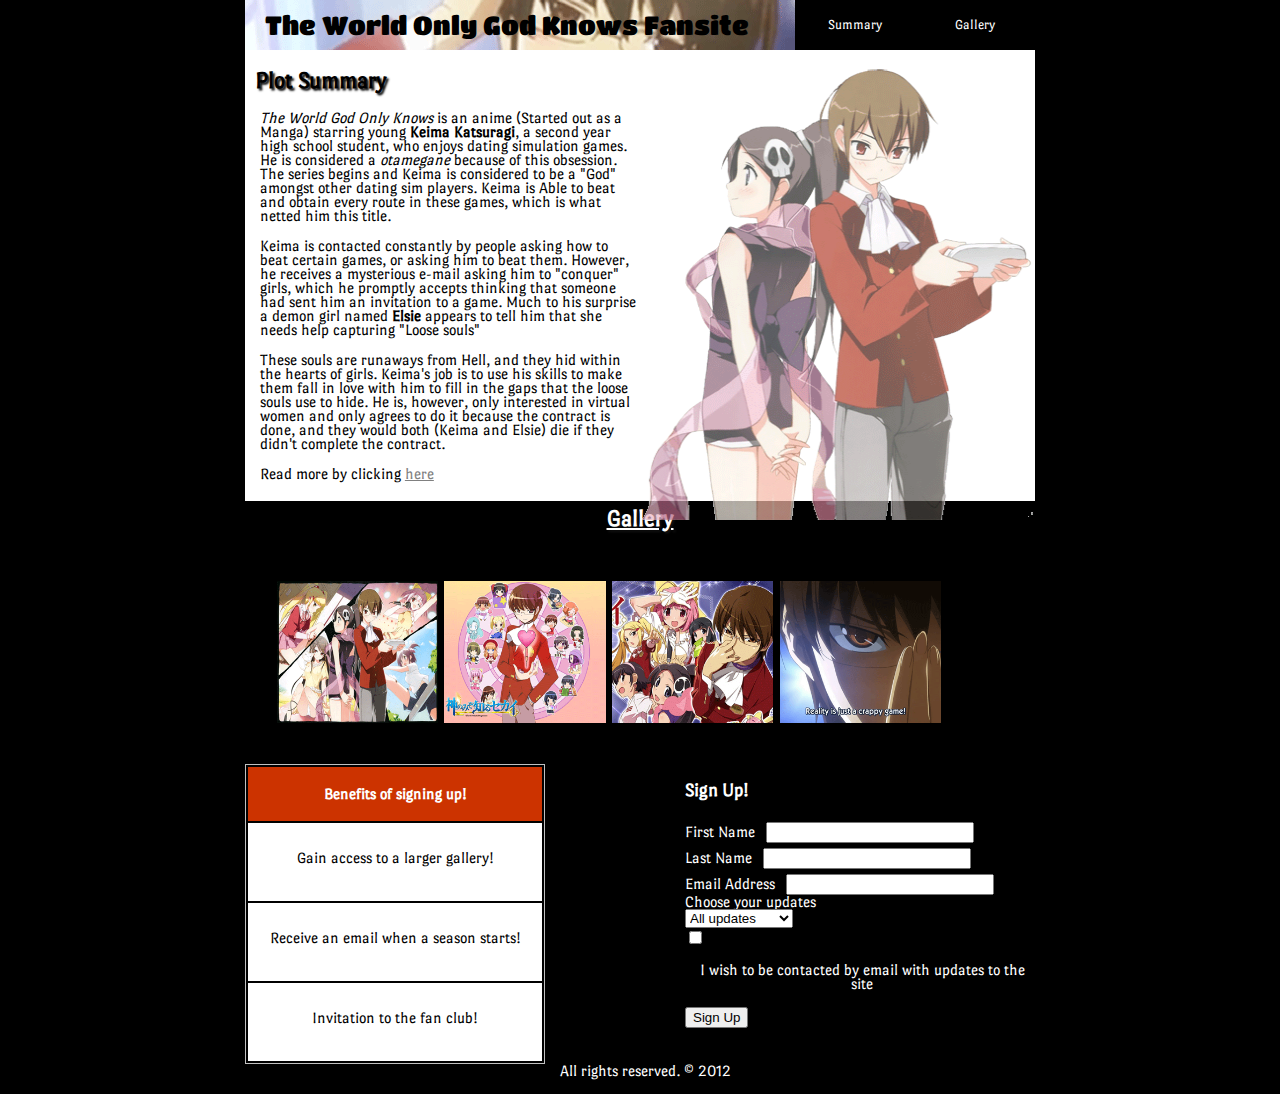
<file: index.html>
<!DOCTYPE html>
<html lang="en">

	<head>
		<meta charset="utf-8">
		<meta name="viewport" content="width=device-width, intial-scale=1, maximum-scale=1">
		<title>The World Only God Knows</title>
		<link rel="stylesheet" href="css/main.css" type="text/css">
		<link href='http://fonts.googleapis.com/css?family=Titan+One' rel='stylesheet' type='text/css'>
		<link href='http://fonts.googleapis.com/css?family=Port+Lligat+Sans' rel='stylesheet' type='text/css'>
	</head>
	
	
	<body>
	<div id="wrapper">
		<header>
		<h1>The World Only God Knows Fansite</h1>
			<nav>
			<ul>
				<li><a href="#summary">Summary</a></li>
				<li><a href="#gallery">Gallery</a></li>
			</ul>
			</nav>
		</header>
		<h2 class="heading">Plot Summary</h2>
			<section>
				<p><img src="images/twogkduo.png" alt="The World Only God Knows" id="mainimg"></p>
			<div id="summary">
			<p><em>The World God Only Knows</em> is an anime (Started out as a Manga)
			starring young <strong>Keima Katsuragi</strong>, a second year high school   student, who enjoys
			dating simulation games. He is considered a <em>otamegane</em> because of this
			obsession. The series begins and Keima is considered to be a "God" amongst
			other dating sim players. Keima is Able to beat and obtain every route in 
			these games, which is what netted him this title.
			</p>
			<p>
			Keima is contacted constantly by people asking how to beat certain games,
			or asking him to beat them. However, he receives a mysterious e-mail 
			asking him to "conquer" girls, which he promptly accepts thinking that
			someone had sent him an invitation to a game. Much to his surprise a demon
			girl named <strong>Elsie</strong> appears to tell him that she needs help capturing "Loose
			souls"
			</p>
			<p>
			These souls are runaways from Hell, and they hid within the hearts of girls.
			Keima's job is to use his skills to make them fall in love with him to fill
			in the gaps that the loose souls use to hide. He is, however, only interested
			in virtual women and only agrees to do it because the contract is done, and
			<span class="highlight">they would both (Keima and Elsie) die</span> if they didn't complete the contract.
			</p>
			<p>
			Read more by clicking 
			<a href="http://en.wikipedia.org/wiki/The_World_God_Only_Knows"> here</a>
			</p>
			</div>
			</section>
		<div id="subcontent">
		<h2><a id="gallery">Gallery</a></h2>
			<ul>
				<li><a href="images/twgokgallery1.gif"><img src="images/twgokgallery1.gif" alt="The World God Only Knows Gallery Image 1"></a></li>
				<li><a href="images/twgokgallery2.gif"><img src="images/twgokgallery2.gif" alt="The World God Only Knows Gallery Image 2"></a></li>
				<li><a href="images/twgokgallery3.gif"><img src="images/twgokgallery3.gif" alt="The World God Only Knows Gallery Image 3"></a></li>
				<li><a href="images/twgokgallery4.gif"><img src="images/twgokgallery4.gif" alt="The World God Only Knows Gallery Image 4"></a></li>
			</ul>
		<div id="signup">
		<table>
			<tr>
				<th>Benefits of signing up!</th>
			</tr>
			<tr>
				<td>Gain access to a larger gallery!</td>
			</tr>
			<tr>
				<td>Receive an email when a season starts!</td>
			</tr>	
			<tr>
				<td>Invitation to the fan club!</td>
			</tr>
		</table>
		<div id="signup_form">
		<h3> Sign Up! </h3>
		<form method="get" action="mailto:bangb12@fullsail.edu">
			<div>
				<label for="name_first"> First Name </label>
				<input type="text" name="name_first" id="name_first" class="input_field" />
			</div>
			<div>
				<label for="name_last"> Last Name </label>
				<input type="text" name="name_last" id="name_last" class="input_field" />
			</div>
			<div>
				<label for="email"> Email Address </label>
				<input type="text" name="email" id="email" class="input_field" />
			</div>
			<div>
				<label for="updates"> Choose your updates </label>
			</div>
			<div>
				<select name="updates" id="updates">
					<option> All updates </option> 
					<option> Only Pictures </option>
					<option> Only Episodes </option>
					<option> No Updates </option>
				</select>
			</div>
			<div>
				<input type="checkbox" name="site_updates" id="site_updates" />
				<p> I wish to be contacted by email with updates to the site</p>
			</div>
			<div>
				<button type="submit" name="submit" class="button">Sign Up</button>
			</div>
		</form>
		</div>
		</div>
		<footer>
			<p>All rights reserved. &copy; 2012</p>
		</footer>
		</div>
	</div>
	</body>
	
</html>
</file>
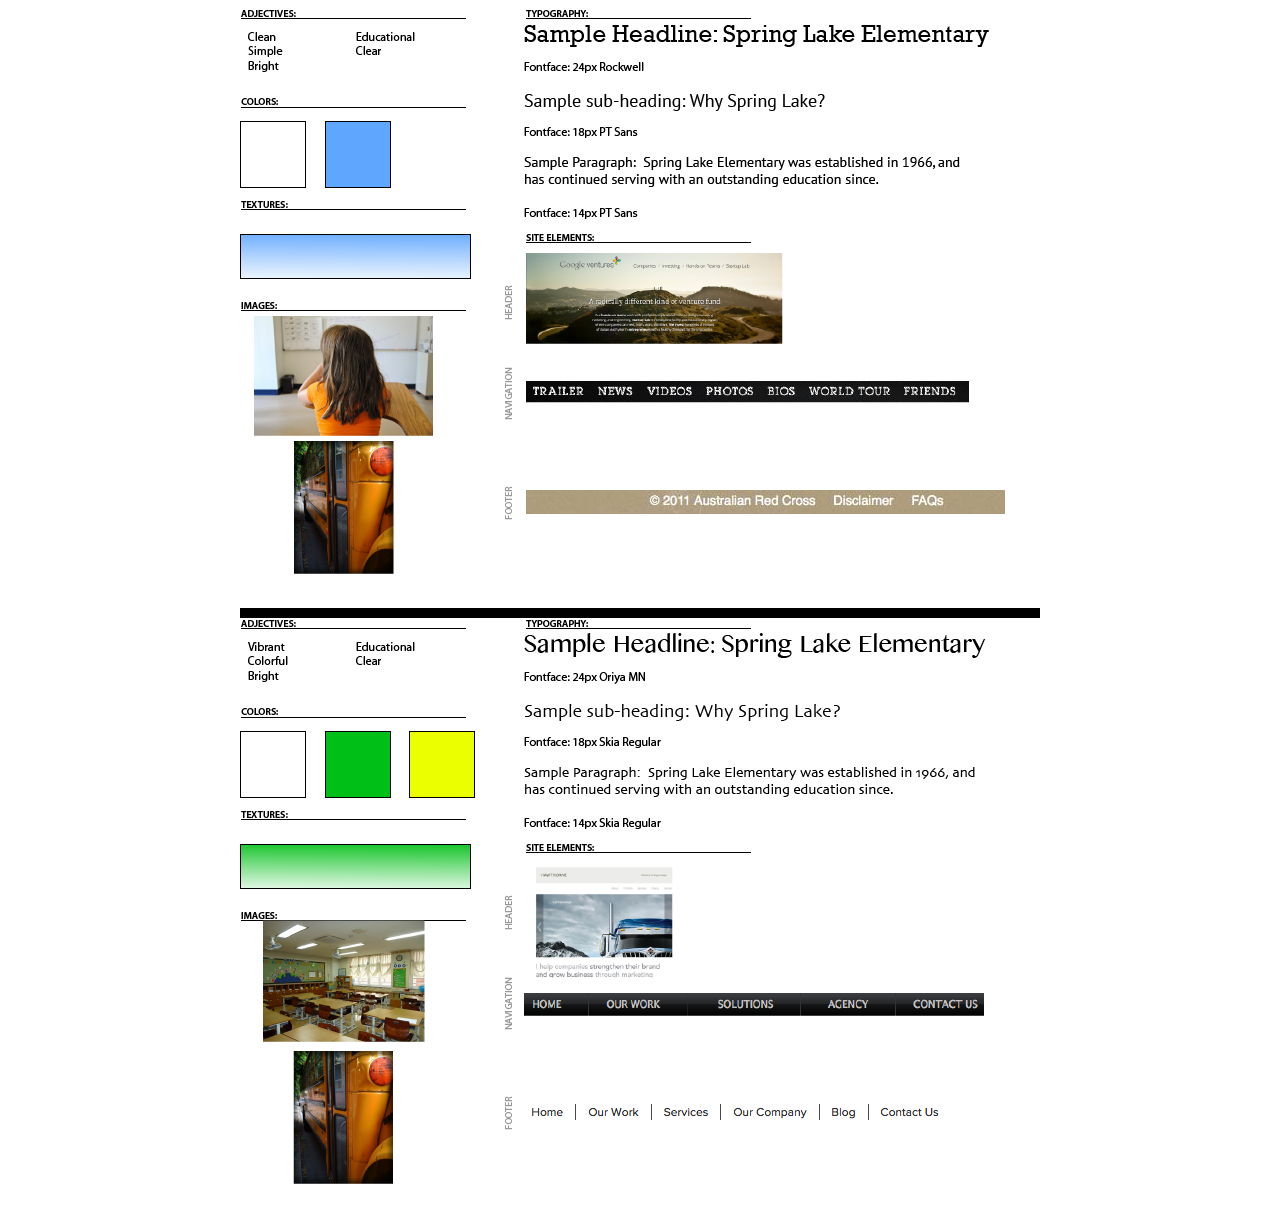
<file: noland-mood_boards.html>
<!DOCTYPE html>
<html lang="en">
<head>
	<meta charset="utf-8">
	<title> CNoland's Moodboards </title>
	<link rel="stylesheet" href="css/boards.css" type="text/css">
</head>

<body>
<div id="wrapper">
	<div id="firstboard">
	</div>
	<div id="secondboard">
	</div>
</div>
</body>
</html>
</file>
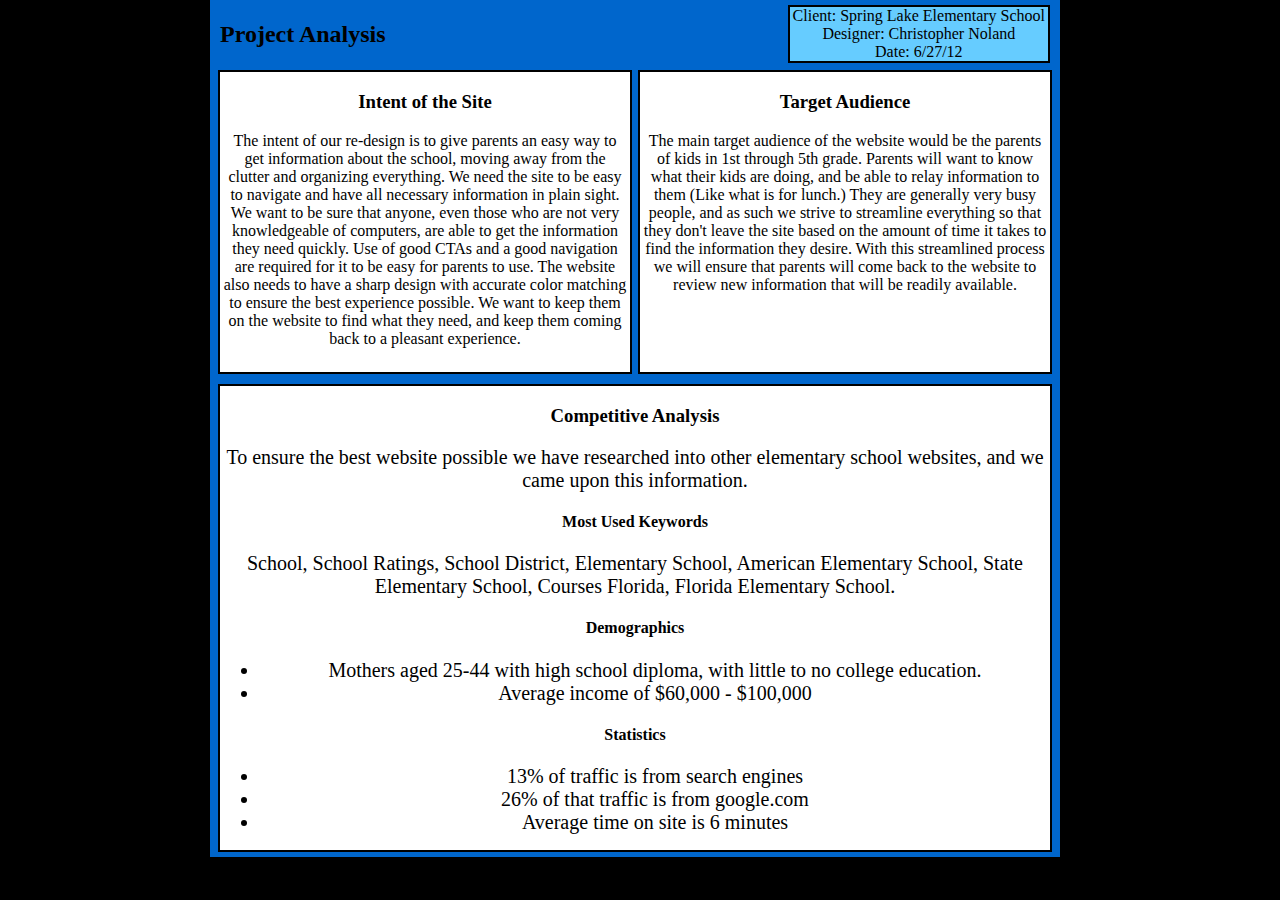
<file: noland_christopher-project_analysis.html>
<!DOCTYPE html>
<html lang="en">

<head>
	<meta charset="utf-8">
	<title>Project Analysis </title>
	<link rel="stylesheet" href="css/analysis.css" type="text/css">
</head>

<body>
<div id="wrapper">
	<header>
		<div id="infobox">
			<p> Client: Spring Lake Elementary School </p>
			<p> Designer: Christopher Noland </p>
			<p> Date: 6/27/12 </p>
		</div>
		<h1> Project Analysis </h1>
	</header>
	<div id="intent">
		<h3> Intent of the Site </h3>
		<p> The intent of our re-design is to give  parents an easy way to get information about the school, moving away from the clutter and organizing everything. We need the site to be easy to navigate and have all necessary information in plain sight. We want to be sure that anyone, even those who are not very knowledgeable of computers, are able to get the information they need quickly. Use of good CTAs and a good navigation are required for it to be easy for parents to use. The website also needs to have a sharp design with accurate color matching to ensure the best experience possible. We want to keep them on the website to find what they need, and keep them coming back to a pleasant experience. </p>
	</div>
	<div id="audience">
	<h3> Target Audience </h3>
	<p> The main target audience of the website would be the parents of kids in 1st through 5th grade. Parents will want to know what their kids are doing, and be able to relay information to them (Like what is for lunch.) They are generally very busy people, and as such we strive to streamline everything so that they don't leave the site based on the amount of time it takes to find the information they desire. With this streamlined process we will ensure that parents will come back to the website to review new information that will be readily available. </p>
	</div>
	<div id="analysis">
	<h3> Competitive Analysis </h3>
	<p> To ensure the best website possible we have researched into other elementary school websites, and we came upon this information. </p>
	<h4> Most Used Keywords </h4>
	<p> School, School Ratings, School District, Elementary School, American Elementary School, State Elementary School, Courses Florida, Florida Elementary School. </p>
	<h4> Demographics </h4> 
	<ul>
		<li> Mothers aged 25-44 with high school diploma, with little to no college education.  </li>
		<li> Average income of $60,000 - $100,000 </li>
	</ul>
	<h4> Statistics </h4>
	<ul>
		<li> 13% of traffic is from search engines </li>
		<li> 26% of that traffic is from google.com </li>
		<li> Average time on site is 6 minutes </li>
	</ul>
	</div>



</div>
</body>
</file>
<file: css/main.css>
body {
	max-width: 790px;
	padding: 0px;
	margin: 0px auto;
	background-color: black;
	font: 100%/0.875 'Port Lligat Sans', sans-serif;
	font-weight: 400;
}

#wrapper {
	width: 100%;
	background-color: white;
}

/*-------------------------------Navigation-------------------------------*/

header {
	background: url("../images/TWGOKbkground.gif");
	width: 100%; /* 790px */
	height: 50px;
	padding: 0px;
	overflow: visible;
}

nav {
	background-color: black;
	width: 30.37974685443%; /* 240px */
	float: left;
	overflow: hidden;
}


h1 {
	float: left;
	width: 67.088607594937%; /* 530px */
	line-height: 50px;
	margin-top: 0px;
	margin-left: 2.53164556962%; /* 20px */
	font-family: 'Titan One', cursive, serif;
	font-weight: 400;
	font-size: 1.625em;
	color: black;
}

nav ul {
	list-style-type: none;
	overflow: hidden;
	margin: 0px;
	padding: 0px;
}

nav ul li {
	width: 50%; /* 120px */ 
	height: 50px;
	padding: 0px;
	margin: 0px;
	float: left;
}

nav ul li a {
	text-decoration: none;
	display: block;
	background-color: black;
	font-size: 0.875em;
	height: 50px;
	line-height: 50px;	
	text-align: center;
}

li a:link {
	color: white;
}

li a:visited {
	color: silver;
}

li a:hover {
	color: black;
	background-color: #999;
}

li a:active {
	color: white;
	background-color: silver;
}





/*-------------------------------MainContent-------------------------------*/

section {
	width: 100%;
}

#mainimg {
	float: right;
	max-width: 50.632911392405%; /* 400px */
	height: 454px;
	opacity: 0.7;
	margin: -5.696202531646% 0.253164556962%; /* -55px 2px */
	padding: 0px;
}

.heading {
	margin-left: 1.26582278481%; /* 10px */
	width: 25.316455696203%; /* 200px */
}

h2 {
	text-shadow: 2px 2px 2px #111;
}

p {
	margin-left: 1.26582278481%; /* 10px */
}

a:link {
	color: gray;
}

a:visited {
	color: silver;
}

#subcontent ul {
	list-style-type: none;
	overflow: hidden;
	padding: 3.164556962025%; /* 25px */
}

#subcontent ul li {
	float: left;
	margin-left: 0.886075949367%;  /* 7px */
	width: 21.794871794872%; /* 170px */
	height: 142px; 
}

#subcontent ul li img {
	width: 100%;
	height: 142px;
}

#summary {
	-moz-column-count: 3;
	-moz-column-gap: 25px; 
	margin: 0px 0.632911392405%;
}



/*-------------------------------Subcontent & Footer-------------------------------*/

#subcontent {
	width: 100%; /* 790px */
	background-color: black;
}

#subcontent h2 {
	color: white;
	text-decoration: underline;
	text-align: center;
	line-height: 35px;
}


	
#subcontent p {
	color: white;
	text-align: center;
}

#signup table {
	width: 37.974683544304%;       /* 300px */ 
	border: 0.1em silver solid;
	height: 300px;
	text-align: center;
	float:left;
}

#signup th {
	background-color: #c30;
	color: white; 
}

#signup td {
	padding-bottom: 0.5em;
	background-color: white;
	color: black;
}

#signup_form {
	width: 44.303797468354%; /* 350px */
	float: right;
	overflow: hidden
}

form {
	color:white;
}

.input_field {
	margin: 5px 0px 0px 1.898734177215%;
	width: 57.142857142857%; /* 200px */
}

footer {
	clear:both;
}

h3 {
	color: white;
}

input:focus {
	background: #fc6;	
}



/*-------------------------------Mobile Design Section-------------------------------*/

	/* Tablet Portrait size to standard 960 (devices and browsers) */
	@media screen and (min-width: 768px) and (max-width: 959px) { 
		#mainimg { opacity: 1; }
		h1 { color: #c30; }
		#summary p { font-size: 1em }
		
	
}	

	/* Mobile Landscape Size to Tablet Portrait (devices and browsers) */
	@media only screen and (min-width: 480px) and (max-width: 767px) {
		#mainimg { opacity: .7; clear:both; margin-top: 2px; width: 150px; height: 200px }
		header { margin: 0px; }
		h1 { color: #c30; width: 100%; font-size: 1.5em;  }
		nav { float: right; margin-top: -20px }
		nav ul li a { }
		#summary { margin-top: 10px }
		#subcontent ul { width: 100%; height: 300px; padding: 0px }
		#subcontent ul li { margin-right: 30px; margin-left: 75px; max-width: 200px; min-width: 100px }
}	

	/* Mobile Portrait Size to Mobile Landscape Size (devices and browsers) */
	@media only screen and (max-width: 479px) {
		#mainimg { visibility: hidden; width: 0px}
		header { margin: 0px; background-color: black; background-image: none; }
		h1 { color: #c30; width: 100%; font-size: 1.125em;  }
		h2 { font-size: 1.064em; text-shadow: 0px 0px 0px }
		nav { visibility: hidden; width: 0px }
		p { width: 100%; }
		#subcontent ul { width: 100%; height: 284px; padding: 0px }
		#subcontent ul li { margin: 0px 5px; max-width: 100% }
		#summary { margin-top: 10px; }
	
}
</file>
<file: css/boards.css>
#wrapper {
	margin: auto;
}


div {
	width: 800px;
	height: 600px;

}

#firstboard {
	background: url('../moodboard/mood-board1.png');
	background-repeat: no-repeat;
	border-bottom: 10px black solid
}

#secondboard {
	background: url('../moodboard/mood-board2.png');
	background-repeat: no-repeat;
}
</file>
<file: css/analysis.css>
body {
	margin: 0px auto;
	padding: 0px;
	width: 860px;
	background-color: black;
}

#wrapper {
	width: 840px;
	border: 5px #06c solid;
	text-align: center;
	padding: 0px;
	background-color: #06c;
	overflow: hidden;
}

#infobox {
	float: right;
	background-color: #6cf;
	border: 2px black solid;
	margin-bottom: 3px;
	margin-right: 5px
}

h1 {
	font-size: 1.5em;
	float: right;
	margin-right: 402px;
	margin-bottom: 22px
}

header {
	background-color: #06c;
	width: 840px;
	margin: 0px
}



#intent {
	width: 410px;
	margin: 0px 3px;
	background-color: #fff;
	float: left;
	height: 300px;
	border: 2px black solid
}

#audience {
	width: 410px;
	margin: 0px 3px;
	background-color: #fff;
	float: right;
	height: 300px;
	border: 2px black solid
}

#analysis {
	width: 830px;
	margin: 10px 3px 0px;
	border: 2px black solid;
	background-color: #fff;
	float: left;
}

p {
	margin: 0px 3px
}

#analysis p {
	font-size: 20px
}

li {
	font-size: 20px
}
</file>
